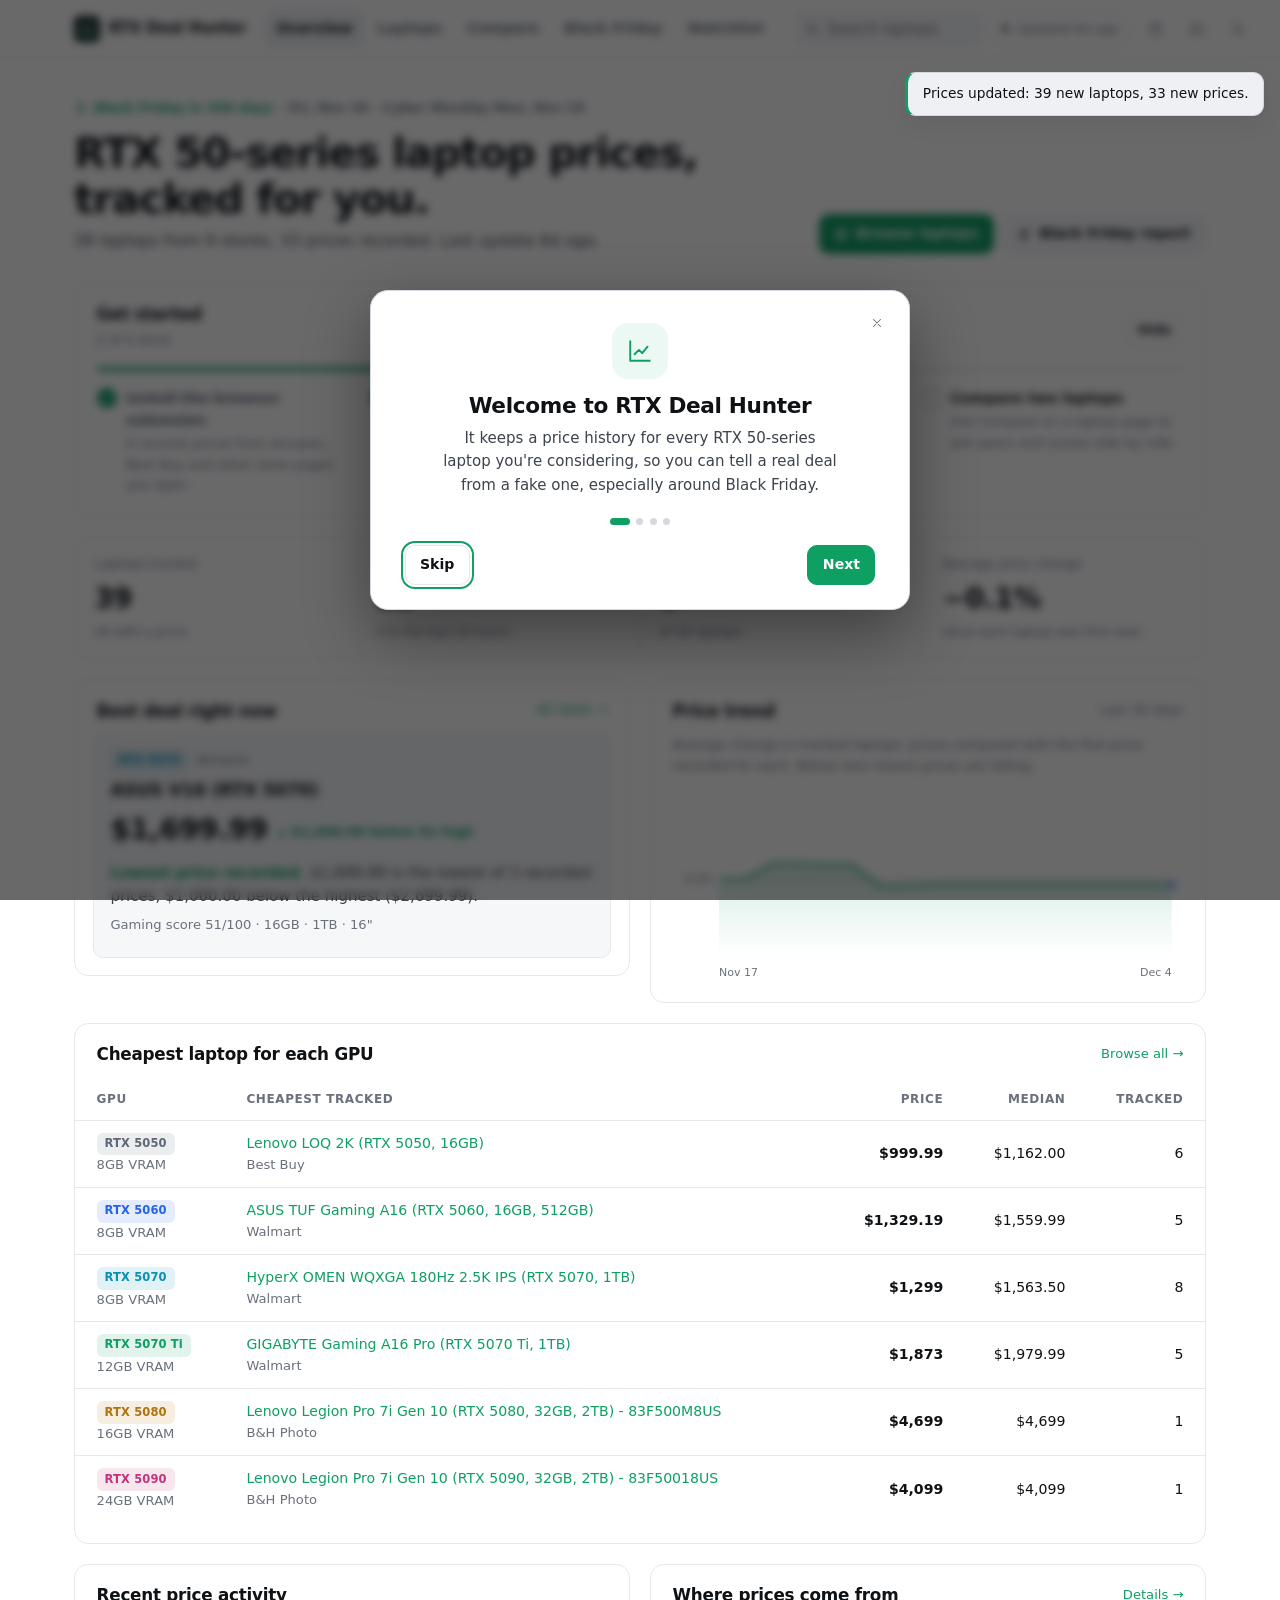
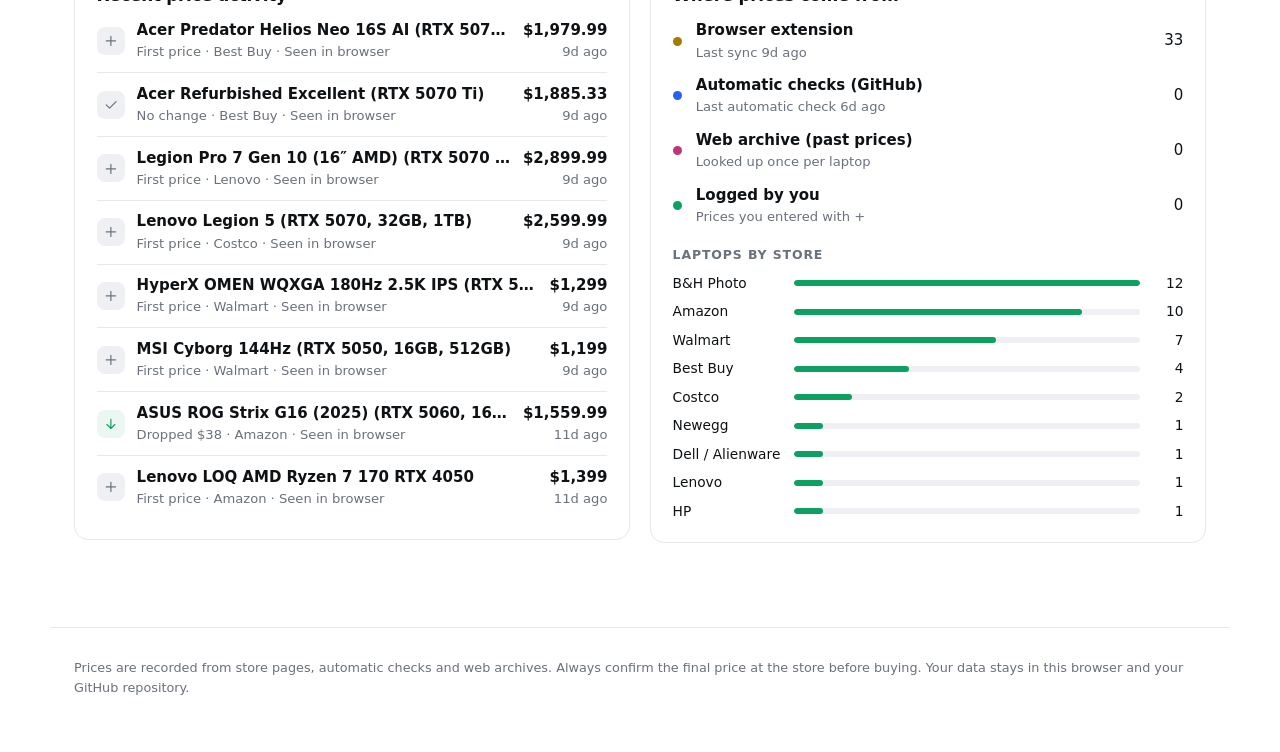
<file: index.html>
<!DOCTYPE html>
<html lang="en" data-theme="dark">
<head>
  <meta charset="utf-8">
  <meta name="viewport" content="width=device-width, initial-scale=1, viewport-fit=cover">
  <title>RTX Deal Hunter</title>
  <meta name="description" content="Track RTX 50-series gaming laptop prices, see real price history, and know whether a Black Friday deal is actually good.">
  <meta name="color-scheme" content="dark light">
  <meta name="theme-color" content="#0a0b0d">
  <meta http-equiv="Content-Security-Policy" content="default-src 'self'; script-src 'self'; style-src 'self' 'unsafe-inline'; img-src 'self' data:; connect-src 'self' https:; object-src 'none'; base-uri 'self'; form-action 'none'">
  <meta name="referrer" content="strict-origin-when-cross-origin">
  <link rel="icon" href="assets/favicon.svg" type="image/svg+xml">
  <link rel="stylesheet" href="style.css">
  <script src="script.js" defer></script>
</head>
<body>
  <a class="skip-link" href="#view">Skip to content</a>

  <header class="topbar">
    <div class="topbar-inner">
      <a class="brand" href="#/overview" aria-label="RTX Deal Hunter home">
        <img src="assets/favicon.svg" alt="" width="26" height="26">
        <span>RTX Deal Hunter</span>
      </a>
      <nav class="nav" id="nav" aria-label="Main"></nav>
      <div class="top-tools">
        <label class="top-search">
          <span class="sr-only">Search laptops</span>
          <svg class="ico" viewBox="0 0 24 24" fill="none" stroke="currentColor" stroke-width="1.8" stroke-linecap="round" aria-hidden="true"><circle cx="11" cy="11" r="7"/><path d="M21 21l-4.3-4.3"/></svg>
          <input type="search" id="global-search" placeholder="Search laptops" autocomplete="off">
        </label>
        <button class="status-pill" id="status-pill" data-action="refresh"></button>
        <a class="icon-btn" href="#/guide" title="How it works" aria-label="How it works"><svg class="ico" viewBox="0 0 24 24" fill="none" stroke="currentColor" stroke-width="1.8" stroke-linecap="round" aria-hidden="true"><circle cx="12" cy="12" r="9"/><path d="M9.5 9.5a2.5 2.5 0 1 1 3.5 2.3c-.6.3-1 .9-1 1.6v.6M12 17h.01"/></svg></a>
        <a class="icon-btn" href="#/settings" title="Settings" aria-label="Settings"><svg class="ico" viewBox="0 0 24 24" fill="none" stroke="currentColor" stroke-width="1.8" stroke-linecap="round" aria-hidden="true"><path d="M4 21v-7M4 10V3M12 21v-9M12 8V3M20 21v-5M20 12V3M1 14h6M9 8h6M17 16h6"/></svg></a>
        <button class="icon-btn" data-action="theme" id="theme-btn" aria-label="Toggle light or dark theme"></button>
      </div>
    </div>
  </header>

  <main id="view" tabindex="-1"></main>

  <footer class="site-foot">
    <p>Prices are recorded from store pages, automatic checks and web archives. Always confirm the final price at the store before buying. Your data stays in this browser and your GitHub repository.</p>
  </footer>

  <nav class="tabbar" id="tabbar" aria-label="Main"></nav>
  <div class="compare-tray" id="compare-tray" hidden></div>
  <div class="modal-root" id="modal-root" hidden></div>
  <div class="toasts" id="toasts" aria-live="polite"></div>
  <input type="file" id="import-input" accept=".json,.csv,application/json,text/csv" hidden>
  <noscript><p class="noscript">RTX Deal Hunter needs JavaScript turned on.</p></noscript>
</body>
</html>
</file>
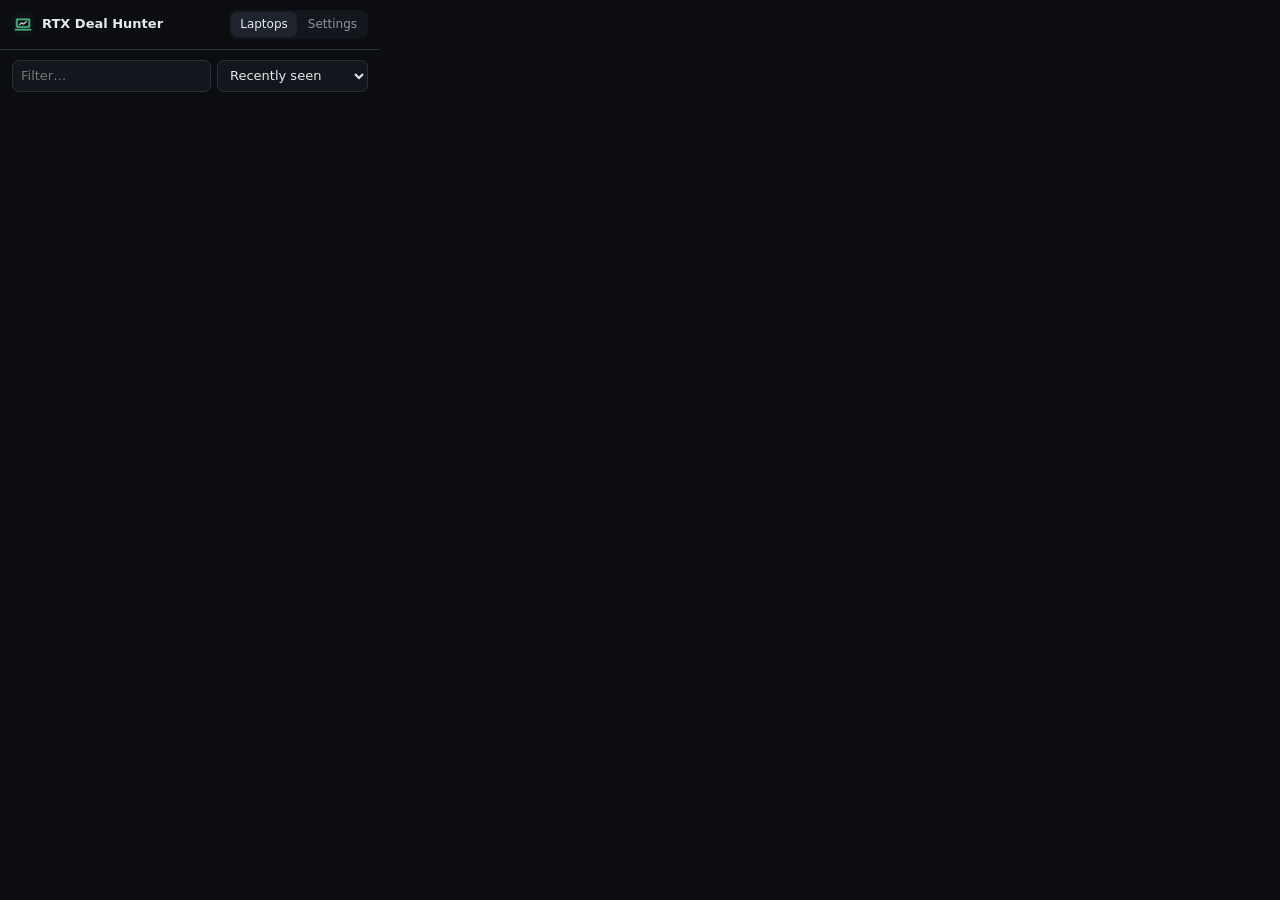
<file: extension/popup.html>
<!DOCTYPE html>
<html lang="en">
<head>
  <meta charset="utf-8">
  <title>RTX Deal Hunter</title>
  <link rel="stylesheet" href="popup.css">
</head>
<body>
  <header>
    <img src="icons/icon48.png" alt="" width="22" height="22">
    <div class="title">RTX Deal Hunter</div>
    <nav>
      <button class="tab on" data-tab="list">Laptops</button>
      <button class="tab" data-tab="settings">Settings</button>
    </nav>
  </header>

  <section id="list" class="pane">
    <div class="toolbar">
      <input type="search" id="q" placeholder="Filter…" aria-label="Filter laptops">
      <select id="sort" aria-label="Sort">
        <option value="seen">Recently seen</option>
        <option value="drop">Biggest drop</option>
        <option value="price">Price: low to high</option>
      </select>
    </div>
    <div id="items"></div>
    <p class="hint" id="empty" hidden>Open an RTX 50-series laptop page on Amazon, Best Buy, B&amp;H, Newegg, Walmart, Dell, HP, Lenovo or another supported store. Its price is saved here automatically.</p>
  </section>

  <section id="settings" class="pane" hidden>
    <h2>Recording</h2>
    <label class="chk"><input type="checkbox" id="autoAdd"> Track every RTX 50-series laptop page I open</label>
    <label class="chk"><input type="checkbox" id="notify"> Notify me about price drops and target prices</label>

    <h2>Sync to my website</h2>
    <p class="hint">Saves prices to <code>manual.json</code> in your repository so your RTX Deal Hunter site shows them on every device. See the README for creating the token.</p>
    <label>GitHub username<input id="ghOwner" placeholder="NoodleRain" spellcheck="false"></label>
    <label>Repository<input id="ghRepo" placeholder="rtx-deal-hunter" spellcheck="false"></label>
    <label>Access token<input id="ghToken" type="password" placeholder="github_pat_…" spellcheck="false" autocomplete="off"></label>
    <div class="row">
      <button id="save" class="primary">Save</button>
      <button id="syncNow">Sync now</button>
    </div>
    <p class="status" id="syncStatus"></p>

    <h2>Data</h2>
    <div class="row">
      <button id="export">Export JSON</button>
      <a id="site" target="_blank" rel="noopener">Open my site</a>
    </div>
  </section>

  <script src="popup.js"></script>
</body>
</html>
</file>
<file: style.css>
/* RTX Deal Hunter · style.css
 * Minimal, content-first design. Dark by default, with a light theme.
 */
:root {
  --bg: #0a0b0d;
  --surface: #111317;
  --surface-2: #171a1f;
  --surface-3: #1e2228;
  --border: #22262d;
  --border-2: #2e333b;
  --text: #ececf1;
  --text-2: #b6bbc4;
  --muted: #858b95;
  --accent: #3ddc97;
  --accent-2: #2bbf80;
  --accent-ink: #04140c;
  --accent-soft: rgba(61, 220, 151, .1);
  --down: #3ddc97;
  --up: #ff7a7a;
  --warn: #f2b84b;
  --warn-soft: rgba(242, 184, 75, .1);
  --blue: #6aa8ff;
  --pink: #f17db5;
  --yellow: #f5cf4a;
  --danger: #ff7a7a;
  --radius: 14px;
  --radius-sm: 10px;
  --shadow: 0 1px 2px rgba(0, 0, 0, .25), 0 10px 30px rgba(0, 0, 0, .25);
  --font: "Inter", ui-sans-serif, system-ui, -apple-system, "Segoe UI", Roboto, "Helvetica Neue", Arial, sans-serif;
  --mono: ui-monospace, "SF Mono", Menlo, Consolas, monospace;
  --ease: cubic-bezier(.2, .7, .2, 1);
  --max: 1180px;
  --g5050: #9aa5b5; --g5060: #6aa8ff; --g5070: #39c8e0; --g5070ti: #3ddc97; --g5080: #f2b84b; --g5090: #f17db5;
  color-scheme: dark;
}
[data-theme="light"] {
  --bg: #ffffff;
  --surface: #ffffff;
  --surface-2: #f6f7f9;
  --surface-3: #eef0f3;
  --border: #e6e8ec;
  --border-2: #d5d9df;
  --text: #0f1215;
  --text-2: #3c434d;
  --muted: #6a717c;
  --accent: #0e9f63;
  --accent-2: #0b8452;
  --accent-ink: #ffffff;
  --accent-soft: rgba(14, 159, 99, .08);
  --down: #0e9f63;
  --up: #d63c3c;
  --warn: #b0730f;
  --warn-soft: rgba(176, 115, 15, .08);
  --blue: #2563eb; --pink: #c2347a; --yellow: #a57a00; --danger: #d63c3c;
  --shadow: 0 1px 2px rgba(16, 24, 40, .05), 0 8px 24px rgba(16, 24, 40, .06);
  --g5050: #5e6977; --g5060: #2563eb; --g5070: #0891b2; --g5070ti: #0e9f63; --g5080: #b0730f; --g5090: #c2347a;
  color-scheme: light;
}

*, *::before, *::after { box-sizing: border-box; }
html { -webkit-text-size-adjust: 100%; }
body { margin: 0; background: var(--bg); color: var(--text); font: 15px/1.55 var(--font); -webkit-font-smoothing: antialiased; }
body.modal-open { overflow: hidden; }
h1, h2, h3 { margin: 0; line-height: 1.2; letter-spacing: -.015em; }
h1 { font-size: 1.9rem; font-weight: 700; }
h2 { font-size: 1.05rem; font-weight: 650; }
h3 { font-size: .98rem; font-weight: 600; }
p { margin: .4rem 0; }
a { color: var(--accent); text-decoration: none; }
a:hover { text-decoration: underline; }
code { font-family: var(--mono); font-size: .85em; background: var(--surface-3); padding: .1em .35em; border-radius: 5px; }
s { color: var(--muted); font-weight: 400; font-size: .8em; margin-left: .3rem; }
.muted { color: var(--muted); }
.small { font-size: .82rem; }
.mt { margin-top: 1rem; }
.ok { color: var(--down); }
.warn { color: var(--warn); }
.num { font-variant-numeric: tabular-nums; text-align: right; }
.grow { flex: 1; }
.sr-only { position: absolute; width: 1px; height: 1px; overflow: hidden; clip: rect(0 0 0 0); white-space: nowrap; }
.skip-link { position: absolute; left: -999px; top: 8px; z-index: 100; background: var(--accent); color: var(--accent-ink); padding: .5rem .8rem; border-radius: 8px; }
.skip-link:focus { left: 8px; }
:focus-visible { outline: 2px solid var(--accent); outline-offset: 2px; border-radius: 6px; }
.ico { width: 1.05em; height: 1.05em; flex: none; }
.noscript { padding: 2rem; text-align: center; }

/* ---------- Top bar ---------- */
.topbar { position: sticky; top: 0; z-index: 30; background: color-mix(in srgb, var(--bg) 82%, transparent); backdrop-filter: saturate(160%) blur(12px); -webkit-backdrop-filter: saturate(160%) blur(12px); border-bottom: 1px solid var(--border); }
.topbar-inner { max-width: var(--max); margin: 0 auto; padding: .6rem 1.5rem; display: flex; align-items: center; gap: 1.2rem; }
.brand { display: flex; align-items: center; gap: .55rem; color: var(--text); font-weight: 700; letter-spacing: -.01em; white-space: nowrap; }
.brand:hover { text-decoration: none; }
.nav { display: flex; gap: .15rem; }
.nav a { display: flex; align-items: center; gap: .4rem; padding: .45rem .7rem; border-radius: 9px; color: var(--muted); font-size: .9rem; font-weight: 550; white-space: nowrap; }
.nav a .ico { display: none; }
.nav a:hover { color: var(--text); background: var(--surface-2); text-decoration: none; }
.nav a.active { color: var(--text); background: var(--surface-3); }
.nav em, .tabbar em { font-style: normal; font-size: .7rem; font-weight: 700; background: var(--accent); color: var(--accent-ink); border-radius: 99px; padding: 0 .4rem; line-height: 1.3rem; min-width: 1.3rem; text-align: center; }
.top-tools { margin-left: auto; display: flex; align-items: center; gap: .35rem; }
.top-search { position: relative; display: flex; align-items: center; }
.top-search .ico { position: absolute; left: .65rem; color: var(--muted); }
.top-search input { width: 190px; padding-left: 2rem; height: 36px; background: var(--surface-2); border-color: transparent; transition: width .2s var(--ease); }
.top-search input:focus { width: 240px; }
.status-pill { display: inline-flex; align-items: center; gap: .45rem; height: 36px; padding: 0 .75rem; border-radius: 99px; border: 1px solid var(--border); background: none; color: var(--muted); font: inherit; font-size: .8rem; cursor: pointer; white-space: nowrap; }
.status-pill:hover { color: var(--text); border-color: var(--border-2); }
.status-pill.spinning .live { animation: pulse 1s infinite; }
.live { width: 7px; height: 7px; border-radius: 50%; background: var(--muted); }
.live.on { background: var(--accent); box-shadow: 0 0 0 3px var(--accent-soft); }
@keyframes pulse { 50% { opacity: .3; } }
.icon-btn { display: inline-grid; place-items: center; width: 36px; height: 36px; border-radius: 9px; border: 0; background: none; color: var(--muted); cursor: pointer; }
.icon-btn:hover { background: var(--surface-2); color: var(--text); text-decoration: none; }
.tabbar { display: none; }

/* ---------- Page ---------- */
#view { max-width: var(--max); margin: 0 auto; padding: 2rem 1.5rem 4rem; outline: none; animation: fade .25s ease; }
.page-head { display: flex; justify-content: space-between; align-items: flex-end; gap: 1rem; flex-wrap: wrap; margin-bottom: 1.5rem; }
.lead { color: var(--text-2); font-size: 1rem; margin: .45rem 0 0; max-width: 68ch; }
.page-actions, .row-actions { display: flex; flex-wrap: wrap; gap: .5rem; align-items: center; }
.row-actions.center { justify-content: center; }
.site-foot { max-width: var(--max); margin: 0 auto; padding: 1.5rem 1.5rem 3rem; border-top: 1px solid var(--border); color: var(--muted); font-size: .8rem; }
.panel { background: var(--surface); border: 1px solid var(--border); border-radius: var(--radius); padding: 1.25rem 1.35rem; margin-bottom: 1.25rem; }
.panel > h2 { margin-bottom: .8rem; }
.panel-head { display: flex; justify-content: space-between; align-items: center; gap: 1rem; margin-bottom: .9rem; flex-wrap: wrap; }
.panel-head h2 { margin: 0; }
h3.sub { font-size: .78rem; text-transform: uppercase; letter-spacing: .07em; color: var(--muted); margin: 1.3rem 0 .6rem; font-weight: 600; }
.grid-2 { display: grid; grid-template-columns: 1fr 1fr; gap: 1.25rem; align-items: start; }
.grid-2 > .panel { margin-bottom: 1.25rem; }
.grid-2 > *, .settings > *, #view > * { min-width: 0; }
@keyframes fade { from { opacity: 0; transform: translateY(4px); } }

/* ---------- Controls ---------- */
input, select, textarea { font: inherit; color: var(--text); background: var(--surface); border: 1px solid var(--border); border-radius: var(--radius-sm); padding: .5rem .7rem; min-height: 38px; }
input:focus, select:focus, textarea:focus { outline: none; border-color: var(--accent); box-shadow: 0 0 0 3px var(--accent-soft); }
select { appearance: none; padding-right: 2rem; background-image: linear-gradient(45deg, transparent 50%, var(--muted) 50%), linear-gradient(135deg, var(--muted) 50%, transparent 50%); background-position: calc(100% - 15px) 50%, calc(100% - 10px) 50%; background-size: 5px 5px; background-repeat: no-repeat; }
input[type=number] { -moz-appearance: textfield; }
input::-webkit-outer-spin-button, input::-webkit-inner-spin-button { -webkit-appearance: none; margin: 0; }
input[type=checkbox], input[type=radio] { min-height: 0; width: 1rem; height: 1rem; accent-color: var(--accent); margin: .15rem 0 0; flex: none; }
textarea { resize: vertical; min-height: 64px; }
.btn { display: inline-flex; align-items: center; gap: .45rem; justify-content: center; white-space: nowrap; font: inherit; font-size: .88rem; font-weight: 600; color: var(--text); background: var(--surface-2); border: 1px solid var(--border); border-radius: var(--radius-sm); padding: .5rem .9rem; min-height: 38px; cursor: pointer; transition: background .15s, border-color .15s; text-decoration: none !important; }
.btn:hover { background: var(--surface-3); border-color: var(--border-2); }
.btn-sm { padding: .35rem .7rem; min-height: 32px; font-size: .82rem; }
.btn-primary { background: var(--accent); border-color: var(--accent); color: var(--accent-ink); }
.btn-primary:hover { background: var(--accent-2); border-color: var(--accent-2); }
.btn-ghost { background: transparent; }
.btn.on { border-color: color-mix(in srgb, var(--accent) 50%, var(--border)); color: var(--accent); background: var(--accent-soft); }
.btn.on .ico { fill: currentColor; fill-opacity: .25; }
.btn.danger, .btn-danger-ghost { color: var(--danger); }
.btn-danger { background: var(--danger); border-color: var(--danger); color: #fff; }
.linkbtn, .linklike { background: none; border: 0; padding: 0; font: inherit; color: var(--accent); cursor: pointer; text-align: left; }
.linklike { color: inherit; }
.linklike:hover, .linkbtn:hover { text-decoration: underline; }
.spinning .ico { animation: spin 1s linear infinite; }
@keyframes spin { to { transform: rotate(360deg); } }
.seg { display: inline-flex; gap: 2px; padding: 3px; background: var(--surface-2); border: 1px solid var(--border); border-radius: 11px; flex-wrap: wrap; }
.seg-btn { display: inline-flex; align-items: center; gap: .4rem; font: inherit; font-size: .84rem; font-weight: 550; padding: .38rem .8rem; border-radius: 8px; border: 0; background: transparent; color: var(--muted); cursor: pointer; }
.seg-btn.on { background: var(--surface); color: var(--text); box-shadow: var(--shadow); }
.radio, .check, .switch { display: flex; gap: .55rem; align-items: flex-start; font-size: .9rem; cursor: pointer; }
.radio-list { display: grid; gap: .3rem; margin-bottom: .6rem; }
.radio-list .radio { padding: .5rem .65rem; border: 1px solid var(--border); border-radius: var(--radius-sm); }
.radio-list .radio:has(input:checked) { border-color: color-mix(in srgb, var(--accent) 50%, var(--border)); background: var(--accent-soft); }
.inline-form { display: flex; gap: .5rem; margin: .6rem 0; }
.inline-form input { flex: 1; }
details > summary { cursor: pointer; color: var(--text-2); }
details > summary::marker { color: var(--muted); }

/* ---------- Badges, chips ---------- */
.badge, .tag { display: inline-flex; align-items: center; gap: .25rem; font-size: .7rem; font-weight: 650; padding: .14rem .45rem; border-radius: 99px; background: var(--surface-3); color: var(--text-2); white-space: nowrap; vertical-align: middle; }
.badge .ico { width: .8rem; height: .8rem; }
.badge-ok { background: var(--accent-soft); color: var(--down); }
.badge-warn { background: var(--warn-soft); color: var(--warn); }
.badge-demo, .tag-demo { background: rgba(160, 130, 255, .12); color: #a98bff; }
.badge-auto { background: rgba(106, 168, 255, .12); color: var(--blue); }
.badge-archive { background: rgba(241, 125, 181, .12); color: var(--pink); }
.badge-seen { background: rgba(245, 207, 74, .12); color: var(--yellow); }
.pill-low { font-size: .72rem; color: var(--down); }
.gpu-chip { display: inline-block; font-size: .72rem; font-weight: 700; padding: .16rem .5rem; border-radius: 6px; color: var(--gc); background: color-mix(in srgb, var(--gc) 12%, transparent); white-space: nowrap; letter-spacing: .01em; }
a.gpu-chip:hover { text-decoration: none; background: color-mix(in srgb, var(--gc) 20%, transparent); }
.g5050 { --gc: var(--g5050); } .g5060 { --gc: var(--g5060); } .g5070 { --gc: var(--g5070); }
.g5070ti { --gc: var(--g5070ti); } .g5080 { --gc: var(--g5080); } .g5090 { --gc: var(--g5090); }
.delta { display: inline-flex; align-items: center; gap: .15rem; font-weight: 650; font-size: .82rem; font-variant-numeric: tabular-nums; margin-left: .5rem; }
.delta .ico { width: .85rem; height: .85rem; stroke-width: 2.4; }
.delta.down { color: var(--down); } .delta.up { color: var(--up); } .delta.flat { color: var(--muted); }
.delta-pct { opacity: .75; font-weight: 550; }
.chip { font: inherit; font-size: .84rem; font-weight: 550; background: none; color: var(--text-2); border: 1px solid var(--border); border-radius: 99px; padding: .32rem .8rem; cursor: pointer; white-space: nowrap; }
.chip:hover { border-color: var(--border-2); color: var(--text); }
.chip.on { background: var(--text); color: var(--bg); border-color: var(--text); }

/* ---------- Hero / overview ---------- */
.hero { display: flex; justify-content: space-between; align-items: flex-end; gap: 1.5rem; flex-wrap: wrap; padding: .5rem 0 1.8rem; }
.hero h1 { font-size: clamp(1.8rem, 3.6vw, 2.6rem); letter-spacing: -.03em; line-height: 1.1; margin: .5rem 0 .2rem; }
.eyebrow { display: inline-flex; align-items: center; gap: .4rem; font-size: .82rem; font-weight: 600; color: var(--accent); margin: 0; }
.hero-actions { display: flex; gap: .5rem; flex-wrap: wrap; }
.stats, .kpis { display: grid; grid-template-columns: repeat(4, minmax(0, 1fr)); gap: 1px; background: var(--border); border: 1px solid var(--border); border-radius: var(--radius); overflow: hidden; margin-bottom: 1.25rem; }
.stat, .kpi { background: var(--surface); padding: 1.05rem 1.2rem; }
.stat-label, .kpi-label { font-size: .8rem; color: var(--muted); }
.stat-value, .kpi-value { font-size: 1.75rem; font-weight: 700; letter-spacing: -.02em; margin: .15rem 0; font-variant-numeric: tabular-nums; }
.stat-sub, .kpi-sub { font-size: .78rem; color: var(--muted); }
.stat.good .stat-value, .kpi.good .kpi-value { color: var(--down); }
.stat.bad .stat-value { color: var(--up); }
.stats-sm { margin: 1rem 0 0; }
.stats-sm .stat-value { font-size: 1.25rem; }
.checklist .progress { height: 4px; background: var(--surface-3); border-radius: 4px; overflow: hidden; margin: -.3rem 0 1rem; }
.checklist .progress span { display: block; height: 100%; background: var(--accent); transition: width .4s var(--ease); }
.steps { list-style: none; margin: 0; padding: 0; display: grid; grid-template-columns: repeat(4, minmax(0, 1fr)); gap: .75rem; }
.steps li { display: flex; gap: .6rem; align-items: flex-start; }
.steps a { color: inherit; display: grid; gap: .2rem; }
.steps a:hover { text-decoration: none; }
.steps a:hover strong { color: var(--accent); }
.steps span:not(.step-dot) { color: var(--muted); font-size: .82rem; }
.steps strong { font-size: .9rem; }
.step-dot { width: 20px; height: 20px; border-radius: 50%; border: 2px solid var(--border-2); flex: none; display: grid; place-items: center; margin-top: .1rem; }
.steps li.done .step-dot { background: var(--accent); border-color: var(--accent); color: var(--accent-ink); }
.steps li.done strong { color: var(--muted); text-decoration: line-through; }
.feature { display: block; color: inherit; padding: 1rem; margin: -.2rem; border-radius: var(--radius-sm); border: 1px solid var(--border); background: var(--surface-2); }
.feature:hover { text-decoration: none; border-color: var(--border-2); }
.feature h3 { font-size: 1.1rem; margin: .5rem 0 .4rem; }
.feature-top { display: flex; align-items: center; gap: .5rem; }
.feature-price strong { font-size: 1.8rem; letter-spacing: -.02em; font-variant-numeric: tabular-nums; }
.verdict-line { font-weight: 650; margin: .6rem 0 .3rem; }
.verdict-line span { font-weight: 400; color: var(--text-2); }
.v-good { color: var(--down); } .v-ok { color: var(--blue); } .v-warn { color: var(--warn); } .v-bad { color: var(--up); } .v-muted { color: var(--muted); }
.gpu-tbl td { vertical-align: middle; }
.activity { list-style: none; padding: 0; margin: 0; }
.activity li { display: flex; align-items: center; gap: .75rem; padding: .6rem 0; border-top: 1px solid var(--border); }
.activity li:first-child { border-top: 0; padding-top: 0; }
.act-ico { width: 28px; height: 28px; border-radius: 8px; display: grid; place-items: center; flex: none; background: var(--surface-3); color: var(--muted); }
.act-ico.down { color: var(--down); background: var(--accent-soft); } .act-ico.up { color: var(--up); background: color-mix(in srgb, var(--up) 10%, transparent); }
.act-main { flex: 1; min-width: 0; }
.act-main a { color: var(--text); font-weight: 550; display: block; white-space: nowrap; overflow: hidden; text-overflow: ellipsis; }
.act-side { text-align: right; font-variant-numeric: tabular-nums; }
.sources { list-style: none; margin: 0 0 .5rem; padding: 0; display: grid; gap: .7rem; }
.sources li { display: grid; grid-template-columns: 12px 1fr auto; gap: .7rem; align-items: center; }
.bars-list { display: grid; gap: .45rem; }
.bl-row { display: grid; grid-template-columns: 110px 1fr 32px; gap: .7rem; align-items: center; font-size: .86rem; }

/* ---------- Laptops page ---------- */
.filterbar { display: grid; gap: .7rem; padding: 1rem 1.1rem; background: var(--surface); border: 1px solid var(--border); border-radius: var(--radius); margin-bottom: 1rem; }
.search { position: relative; display: flex; align-items: center; }
.search .ico { position: absolute; left: .75rem; color: var(--muted); }
.search input { width: 100%; padding-left: 2.2rem; height: 42px; font-size: .95rem; }
.chips { display: flex; flex-wrap: wrap; gap: .4rem; align-items: center; }
.chips-label { font-size: .75rem; font-weight: 600; text-transform: uppercase; letter-spacing: .06em; color: var(--muted); width: 72px; }
.chips-sep { width: 1px; height: 22px; background: var(--border); margin: 0 .3rem; }
.filter-row { display: flex; flex-wrap: wrap; gap: .8rem; align-items: center; padding-top: .3rem; border-top: 1px solid var(--border); }
.sel { display: flex; align-items: center; gap: .5rem; font-size: .82rem; color: var(--muted); }
.sel select { min-height: 34px; padding-top: .3rem; padding-bottom: .3rem; font-size: .86rem; }
.result-meta { color: var(--muted); font-size: .88rem; margin: 0 0 1rem; }
.result-meta strong { color: var(--text); }
.cards { display: grid; grid-template-columns: repeat(auto-fill, minmax(270px, 1fr)); gap: 1rem; }
.lcard { position: relative; display: flex; flex-direction: column; gap: .5rem; background: var(--surface); border: 1px solid var(--border); border-radius: var(--radius); padding: 1.05rem 1.1rem .9rem; transition: border-color .2s, transform .2s var(--ease), box-shadow .2s; }
.lcard:hover { border-color: var(--border-2); transform: translateY(-2px); box-shadow: var(--shadow); }
.lcard-link { position: absolute; inset: 0; z-index: 1; border-radius: inherit; }
.lcard .star { position: relative; z-index: 2; }
.lc-top { display: flex; align-items: center; gap: .5rem; flex-wrap: wrap; }
.lc-store { font-size: .78rem; color: var(--muted); font-weight: 550; }
.lc-name { font-size: 1rem; font-weight: 650; line-height: 1.3; display: -webkit-box; -webkit-line-clamp: 2; -webkit-box-orient: vertical; overflow: hidden; }
.lc-spec { font-size: .82rem; color: var(--muted); margin: 0; white-space: nowrap; overflow: hidden; text-overflow: ellipsis; }
.lc-price { display: flex; align-items: flex-end; justify-content: space-between; gap: .6rem; margin-top: auto; padding-top: .4rem; }
.lc-price strong { font-size: 1.45rem; letter-spacing: -.02em; font-variant-numeric: tabular-nums; }
.lc-price .delta { margin-left: .4rem; }
.demo-price { color: var(--text-2); }
.lc-foot { display: flex; align-items: center; gap: .6rem; padding-top: .6rem; border-top: 1px solid var(--border); font-size: .8rem; }
.lc-score { font-weight: 700; font-variant-numeric: tabular-nums; }
.lc-score small { color: var(--muted); font-weight: 500; }
.sc-great { color: var(--down); } .sc-good { color: var(--blue); } .sc-ok { color: var(--warn); } .sc-low { color: var(--up); }
.lc-verdict { font-weight: 600; }
.lc-time { color: var(--muted); }
.star { margin-left: auto; display: grid; place-items: center; width: 30px; height: 30px; border-radius: 8px; border: 0; background: none; color: var(--muted); cursor: pointer; }
.star:hover { background: var(--surface-3); color: var(--text); }
.star.on { color: var(--yellow); }
.star.on .ico { fill: currentColor; }
.spark { width: 84px; height: 30px; flex: none; }
.spark polyline { stroke-width: 1.8; stroke-linejoin: round; stroke-linecap: round; }
.spark-down polyline { stroke: var(--down); } .spark-up polyline { stroke: var(--muted); }
.spark-empty { width: 84px; }

/* ---------- Laptop page ---------- */
.crumbs { font-size: .84rem; color: var(--muted); margin-bottom: 1rem; }
.crumbs span { margin: 0 .3rem; }
.lp-head { display: flex; justify-content: space-between; gap: 2rem; align-items: flex-start; flex-wrap: wrap; }
.lp-title { flex: 1 1 420px; min-width: 0; }
.lp-title h1 { font-size: clamp(1.4rem, 2.6vw, 2rem); margin: .55rem 0 .2rem; }
.lp-price { text-align: right; display: grid; gap: .15rem; justify-items: end; }
.big-price { font-size: 2.6rem; font-weight: 750; letter-spacing: -.035em; line-height: 1; font-variant-numeric: tabular-nums; }
.lp-actions { display: flex; flex-wrap: wrap; gap: .5rem; align-items: center; margin: 1.3rem 0; }
.verdict-box { display: grid; grid-template-columns: 1fr auto; gap: .2rem 1.5rem; align-items: center; padding: 1.1rem 1.3rem; border-radius: var(--radius); border: 1px solid; margin-bottom: 1.25rem; color: var(--text); }
.verdict-box p { grid-column: 1; margin: 0; color: var(--text-2); }
.vb-title { font-size: 1.15rem; font-weight: 700; }
.verdict-box.v-good { border-color: color-mix(in srgb, var(--down) 40%, transparent); background: var(--accent-soft); }
.verdict-box.v-good .vb-title { color: var(--down); }
.verdict-box.v-ok { border-color: color-mix(in srgb, var(--blue) 35%, transparent); background: color-mix(in srgb, var(--blue) 7%, transparent); }
.verdict-box.v-ok .vb-title { color: var(--blue); }
.verdict-box.v-warn { border-color: color-mix(in srgb, var(--warn) 40%, transparent); background: var(--warn-soft); }
.verdict-box.v-warn .vb-title { color: var(--warn); }
.verdict-box.v-muted { border-color: var(--border); background: var(--surface); }
.target { grid-column: 2; grid-row: 1 / span 2; display: flex; align-items: center; gap: .3rem; font-size: .85rem; color: var(--text-2); white-space: nowrap; }
.target input { width: 110px; }
.dollar { color: var(--muted); margin-left: .3rem; }
.legend { display: flex; gap: .9rem; flex-wrap: wrap; color: var(--muted); }
.legend span { display: inline-flex; align-items: center; gap: .35rem; }
.dot { width: 9px; height: 9px; border-radius: 50%; display: inline-block; background: var(--muted); }
.dot-verified { background: var(--accent); } .dot-unverified { background: var(--warn); } .dot-demo { background: #a98bff; }
.dot-auto { background: var(--blue); } .dot-archive { background: var(--pink); } .dot-seen { background: var(--yellow); }
.history-links { display: flex; flex-wrap: wrap; gap: .3rem .9rem; align-items: center; margin: .6rem 0 0; font-size: .85rem; }
.history-links a { display: inline-flex; align-items: center; gap: .25rem; }
.spec-table { margin: 0 0 .8rem; display: grid; }
.spec-table > div { display: grid; grid-template-columns: 90px 1fr; gap: .8rem; padding: .5rem 0; border-bottom: 1px solid var(--border); font-size: .88rem; }
.spec-table dt { color: var(--muted); }
.spec-table dd { margin: 0; }
.fit-list { display: grid; gap: .1rem; margin-bottom: .6rem; }
.fit summary { display: grid; grid-template-columns: minmax(0, 1fr) 90px 30px; gap: .8rem; align-items: center; padding: .55rem 0; font-size: .88rem; color: var(--text); list-style: none; border-bottom: 1px solid var(--border); }
.fit summary::-webkit-details-marker { display: none; }
.fit summary strong { text-align: right; font-variant-numeric: tabular-nums; }
.fit .bar > span { background: currentColor; }
.fit[open] summary { border-bottom-color: transparent; }
.fit .bars { padding: .2rem 0 .8rem; border-bottom: 1px solid var(--border); }
.collapsible summary { list-style: none; display: flex; align-items: center; }
.collapsible summary::-webkit-details-marker { display: none; }
.collapsible summary h2::after { content: ' ›'; color: var(--muted); }
.collapsible[open] summary { margin-bottom: 1rem; }

/* ---------- Bars, rings (scores) ---------- */
.bars { display: grid; gap: .45rem; margin-top: .6rem; }
.bars-compact { grid-template-columns: repeat(2, minmax(0, 1fr)); column-gap: 1.4rem; }
.bar-row { display: grid; grid-template-columns: 120px 1fr 56px; align-items: center; gap: .6rem; font-size: .8rem; }
.bar-row .bar-why { grid-column: 1 / -1; margin-top: -.25rem; }
.bar-label { color: var(--text-2); white-space: nowrap; overflow: hidden; text-overflow: ellipsis; }
.bar { display: block; height: 6px; background: var(--surface-3); border-radius: 6px; overflow: hidden; }
.bar > span { display: block; height: 100%; background: var(--accent); border-radius: 6px; }
.bar-val { text-align: right; font-weight: 600; font-size: .78rem; font-variant-numeric: tabular-nums; }
.score-notes { margin: .5rem 0 0; padding-left: 1.1rem; font-size: .8rem; color: var(--text-2); display: grid; gap: .2rem; }
.ring { position: relative; display: grid; place-items: center; flex: none; }
.ring svg { position: absolute; inset: 0; width: 100%; height: 100%; }
.ring circle { fill: none; stroke-width: 4; }
.ring-bg { stroke: var(--surface-3); }
.ring-fg { stroke-linecap: round; }
.ring span { position: relative; font-weight: 700; font-size: .9rem; }
.ring-great .ring-fg { stroke: var(--down); } .ring-good .ring-fg { stroke: var(--blue); } .ring-ok .ring-fg { stroke: var(--warn); } .ring-low .ring-fg { stroke: var(--up); }
.score-pill { display: inline-block; min-width: 2.4rem; text-align: center; font-weight: 700; padding: .12rem .4rem; border-radius: 7px; font-variant-numeric: tabular-nums; }
.sp-great { color: var(--down); background: var(--accent-soft); } .sp-good { color: var(--blue); background: color-mix(in srgb, var(--blue) 10%, transparent); }
.sp-ok { color: var(--warn); background: var(--warn-soft); } .sp-low { color: var(--up); background: color-mix(in srgb, var(--up) 10%, transparent); }
.price { font-size: 1.2rem; font-weight: 700; letter-spacing: -.02em; display: flex; align-items: baseline; flex-wrap: wrap; font-variant-numeric: tabular-nums; }
.price-big { font-size: 1.6rem; }
.price.is-demo { color: var(--text-2); }
.demo-tag { font-size: .62rem; font-weight: 700; text-transform: uppercase; letter-spacing: .08em; color: #a98bff; margin-left: .4rem; }

/* ---------- Tables ---------- */
.table-wrap { overflow-x: auto; border: 1px solid var(--border); border-radius: var(--radius); background: var(--surface); -webkit-overflow-scrolling: touch; }
.table-wrap.flat { border: 0; border-radius: 0; margin: 0 -1.35rem; }
table { border-collapse: collapse; width: 100%; font-size: .88rem; }
th, td { padding: .7rem 1rem; border-bottom: 1px solid var(--border); text-align: left; vertical-align: top; }
.table-wrap.flat th:first-child, .table-wrap.flat td:first-child { padding-left: 1.35rem; }
.table-wrap.flat th:last-child, .table-wrap.flat td:last-child { padding-right: 1.35rem; }
tbody tr:last-child > * { border-bottom: 0; }
thead th { font-size: .75rem; font-weight: 600; color: var(--muted); text-transform: uppercase; letter-spacing: .05em; }
th.num, td.num { text-align: right; white-space: nowrap; }
.compare-table { min-width: 720px; }
.compare-table th[scope=row] { color: var(--muted); font-weight: 500; width: 190px; position: sticky; left: 0; background: var(--surface); z-index: 1; }
.compare-table thead th { font-size: .9rem; color: var(--text); text-transform: none; letter-spacing: 0; min-width: 180px; font-weight: 650; }
.compare-table thead th:first-child { position: sticky; left: 0; z-index: 2; background: var(--surface); }
.compare-table td.best { background: var(--accent-soft); }
.compare-table tr.sec th { background: var(--surface-2); font-size: .72rem; text-transform: uppercase; letter-spacing: .07em; color: var(--muted); padding: .45rem 1rem; }
.compare-pick select { min-width: 260px; }
.obs-table td { white-space: nowrap; }
.obs-table td:nth-child(5) { white-space: normal; min-width: 160px; }
.bf-table { min-width: 640px; }
.verdict { display: inline-block; font-size: .78rem; font-weight: 650; padding: .15rem .5rem; border-radius: 7px; white-space: nowrap; background: var(--surface-3); }
.verdict.v-good { background: var(--accent-soft); } .verdict.v-ok { background: color-mix(in srgb, var(--blue) 10%, transparent); }
.verdict.v-warn { background: var(--warn-soft); } .verdict.v-bad { background: color-mix(in srgb, var(--up) 10%, transparent); }
.weights td, .weights th { text-align: center; }
.weights th[scope=row] { text-align: left; font-weight: 500; color: var(--text-2); }
.weights td.hi { color: var(--accent); font-weight: 700; }
.plain-list { margin: .4rem 0 1rem; padding-left: 1.1rem; display: grid; gap: .35rem; color: var(--text-2); }

/* ---------- Charts ---------- */
.chart { position: relative; width: 100%; min-height: 180px; }
.chart-svg { display: block; width: 100%; height: auto; overflow: visible; }
.chart-empty { display: grid; place-items: center; min-height: 160px; border: 1px dashed var(--border-2); border-radius: var(--radius-sm); font-size: .88rem; color: var(--muted); text-align: center; padding: 1rem; }
.grid-line { stroke: var(--border); stroke-width: 1; }
.axis { fill: var(--muted); font-size: 11px; font-family: var(--font); font-variant-numeric: tabular-nums; }
.ref-line { stroke: var(--muted); stroke-width: 1; stroke-dasharray: 3 4; opacity: .5; }
.ref-label { fill: var(--muted); font-size: 10.5px; font-family: var(--font); }
.price-line { fill: none; stroke: var(--accent); stroke-width: 2.2; stroke-linejoin: round; }
.area-top { stop-color: var(--accent); stop-opacity: .18; }
.area-bot { stop-color: var(--accent); stop-opacity: 0; }
.pt { stroke: var(--surface); stroke-width: 2; }
.pt-verified { fill: var(--accent); } .pt-unverified { fill: var(--warn); } .pt-demo { fill: #a98bff; }
.pt-auto { fill: var(--blue); } .pt-archive { fill: var(--pink); } .pt-seen { fill: var(--yellow); }
.hover-line { stroke: var(--text-2); stroke-width: 1; opacity: .35; }
.hit { cursor: crosshair; touch-action: pan-y; }
.tip { position: absolute; transform: translate(-50%, -100%); pointer-events: none; z-index: 3; background: var(--surface-3); border: 1px solid var(--border-2); border-radius: 9px; padding: .45rem .6rem; font-size: .78rem; box-shadow: var(--shadow); white-space: nowrap; }

/* ---------- Watchlist ---------- */
.wl { display: grid; gap: .7rem; }
.wl-row { display: grid; grid-template-columns: minmax(0, 1fr) 90px 150px 150px auto; gap: 1.1rem; align-items: center; background: var(--surface); border: 1px solid var(--border); border-radius: var(--radius); padding: 1rem 1.15rem; }
.wl-row.hit { border-color: color-mix(in srgb, var(--accent) 50%, var(--border)); }
.wl-name { color: var(--text); font-weight: 650; }
.wl-verdict { font-size: .8rem; font-weight: 600; margin-top: .2rem; }
.wl-price strong { font-size: 1.25rem; font-variant-numeric: tabular-nums; }
.wl-price .delta { display: flex; margin: .1rem 0 0; }
.wl-target { display: grid; gap: .15rem; }
.wl-target input { width: 100%; }
.wl-actions { display: flex; align-items: center; gap: .3rem; }

/* ---------- Guide ---------- */
.guide-steps { display: grid; grid-template-columns: repeat(3, 1fr); gap: 1.25rem; margin-bottom: 1.25rem; }
.gstep { background: var(--surface); border: 1px solid var(--border); border-radius: var(--radius); padding: 1.2rem 1.3rem; }
.gstep > span { display: grid; place-items: center; width: 30px; height: 30px; border-radius: 50%; background: var(--accent-soft); color: var(--accent); font-weight: 700; margin-bottom: .8rem; }
.gstep p { color: var(--text-2); font-size: .9rem; }
.defs { margin: 0; display: grid; gap: 1rem; }
.defs dt { font-weight: 650; margin-bottom: .2rem; }
.defs dd { margin: 0; color: var(--text-2); font-size: .92rem; }
.faq details { border-top: 1px solid var(--border); padding: .8rem 0; }
.faq details:first-child { border-top: 0; padding-top: 0; }
.faq summary { font-weight: 600; color: var(--text); }
.faq p { color: var(--text-2); font-size: .92rem; margin: .5rem 0 0; }

/* ---------- Settings ---------- */
.settings { display: grid; grid-template-columns: 1fr 1fr; gap: 0 1.25rem; align-items: start; }
.auto-status { font-size: .86rem; padding: .6rem .8rem; border-radius: var(--radius-sm); margin: .6rem 0; }
.auto-good { background: var(--accent-soft); } .auto-warn { background: var(--warn-soft); }
.source-list { list-style: none; padding: 0; margin: .5rem 0; display: grid; gap: .3rem; }
.source-list li { display: grid; grid-template-columns: 10px auto 1fr; gap: .5rem; align-items: center; }
.source-list li .muted { text-align: right; }
.src-dot { width: 8px; height: 8px; border-radius: 50%; background: var(--muted); }
.src-ok { background: var(--accent); } .src-partial { background: var(--warn); } .src-blocked, .src-error, .src-skipped, .src-no-price, .src-off { background: var(--up); }
.store-list { list-style: none; margin: 0; padding: 0; }
.store-list li { display: flex; align-items: center; justify-content: space-between; gap: 1rem; padding: .6rem 0; border-top: 1px solid var(--border); }
.store-list li:first-child { border-top: 0; }

/* ---------- Empty ---------- */
.empty { display: grid; justify-items: center; text-align: center; gap: .4rem; padding: 3rem 1.5rem; border: 1px dashed var(--border-2); border-radius: var(--radius); }
.empty-ico { width: 48px; height: 48px; border-radius: 50%; display: grid; place-items: center; background: var(--surface-2); color: var(--muted); margin-bottom: .4rem; }
.empty p { color: var(--muted); max-width: 48ch; }
.empty .row-actions, .empty > .btn { margin-top: .8rem; }

/* ---------- Compare tray ---------- */
.compare-tray { position: fixed; left: 50%; bottom: 1.2rem; transform: translateX(-50%); z-index: 25; display: flex; align-items: center; gap: .8rem; max-width: min(860px, calc(100vw - 2rem)); padding: .5rem .5rem .5rem .8rem; background: var(--surface-3); border: 1px solid var(--border-2); border-radius: 14px; box-shadow: var(--shadow); }
.compare-tray[hidden] { display: none; }
.tray-items { display: flex; gap: .35rem; overflow-x: auto; scrollbar-width: none; }
.tray-item { display: inline-flex; align-items: center; gap: .2rem; font-size: .78rem; padding: .25rem .3rem .25rem .6rem; background: var(--surface); border: 1px solid var(--border); border-radius: 8px; white-space: nowrap; }
.tray-item button { display: grid; place-items: center; width: 20px; height: 20px; background: none; border: 0; color: var(--muted); cursor: pointer; border-radius: 5px; padding: 0; }

/* ---------- Modal ---------- */
.modal-root { position: fixed; inset: 0; z-index: 50; display: grid; place-items: center; padding: 1rem; }
.modal-root[hidden] { display: none; }
.modal-backdrop { position: absolute; inset: 0; background: rgba(5, 6, 8, .6); backdrop-filter: blur(4px); animation: fade .2s ease; }
.modal { position: relative; width: min(540px, 100%); max-height: calc(100vh - 2rem); overflow-y: auto; overscroll-behavior: contain; background: var(--surface); border: 1px solid var(--border-2); border-radius: 18px; padding: 1.5rem 1.6rem; box-shadow: 0 24px 64px rgba(0, 0, 0, .4); animation: pop .25s var(--ease); }
.modal-wide { width: min(940px, 100%); }
.modal h2 { padding-right: 2.5rem; margin-bottom: .3rem; font-size: 1.2rem; }
.modal h3 { margin: 1.2rem 0 .6rem; }
.modal-close { position: absolute; top: .9rem; right: .9rem; }
.modal-actions { display: flex; justify-content: flex-end; gap: .5rem; margin-top: 1.3rem; }
@keyframes pop { from { opacity: 0; transform: translateY(8px) scale(.985); } }
.form { display: grid; gap: .9rem; margin-top: 1rem; }
.form-grid { display: grid; grid-template-columns: repeat(2, minmax(0, 1fr)); gap: .8rem 1rem; }
.modal-wide .form-grid { grid-template-columns: repeat(4, minmax(0, 1fr)); }
.span-2 { grid-column: span 2; }
.fl { display: grid; gap: .3rem; font-size: .8rem; color: var(--muted); font-weight: 500; min-width: 0; }
.fl input, .fl select, .fl textarea { width: 100%; font-size: .92rem; }
fieldset.fl { border: 0; padding: 0; margin: 0; gap: .5rem; }
fieldset .radio { color: var(--text-2); padding: .55rem .7rem; border: 1px solid var(--border); border-radius: var(--radius-sm); }
fieldset .radio:has(input:checked) { border-color: color-mix(in srgb, var(--accent) 50%, var(--border)); background: var(--accent-soft); }
.check { color: var(--text-2); align-self: center; }
.form-error { color: var(--danger); font-size: .85rem; }
.notice { display: flex; gap: .7rem; align-items: flex-start; padding: .8rem 1rem; margin-bottom: 1.1rem; border: 1px solid var(--border); background: var(--surface); border-radius: var(--radius); font-size: .87rem; color: var(--text-2); }
.notice-demo { border-color: rgba(160, 130, 255, .3); }
.tour { text-align: center; padding: .5rem .5rem 0; }
.tour h2 { padding: 0; margin: .9rem 0 .5rem; font-size: 1.35rem; }
.tour p { color: var(--text-2); max-width: 42ch; margin: 0 auto; }
.tour-ico { width: 56px; height: 56px; border-radius: 16px; display: grid; place-items: center; margin: 0 auto; background: var(--accent-soft); color: var(--accent); }
.tour-ico .ico { width: 26px; height: 26px; }
.tour-dots { display: flex; gap: .4rem; justify-content: center; margin: 1.3rem 0 0; }
.tour-dots span { width: 7px; height: 7px; border-radius: 50%; background: var(--border-2); }
.tour-dots span.on { background: var(--accent); width: 20px; border-radius: 4px; }
.tour .modal-actions { justify-content: space-between; }

/* ---------- Toasts ---------- */
.toasts { position: fixed; top: 4.5rem; right: 1rem; z-index: 60; display: grid; gap: .5rem; max-width: min(360px, calc(100vw - 2rem)); }
.toast { background: var(--surface-3); color: var(--text); border: 1px solid var(--border-2); border-radius: 11px; padding: .65rem .9rem; font-size: .86rem; box-shadow: var(--shadow); opacity: 0; transform: translateY(-6px); transition: opacity .25s, transform .25s var(--ease); }
.toast.in { opacity: 1; transform: none; }
.toast-good { border-left: 3px solid var(--accent); }
.toast-error { border-left: 3px solid var(--danger); }

/* ---------- Responsive ---------- */
@media (max-width: 1080px) {
  .top-search { display: none; }
  .steps { grid-template-columns: 1fr 1fr; }
  .wl-row { grid-template-columns: minmax(0, 1fr) 120px 140px; }
  .wl-row .spark { display: none; }
  .wl-actions { grid-column: 1 / -1; }
}
@media (max-width: 860px) {
  .nav { display: none; }
  .tabbar { display: grid; grid-template-columns: repeat(5, 1fr); position: fixed; left: 0; right: 0; bottom: 0; z-index: 30; background: color-mix(in srgb, var(--bg) 90%, transparent); backdrop-filter: blur(12px); -webkit-backdrop-filter: blur(12px); border-top: 1px solid var(--border); padding: .35rem .25rem calc(.35rem + env(safe-area-inset-bottom)); }
  .tabbar a { display: grid; justify-items: center; gap: .15rem; padding: .3rem 0; color: var(--muted); font-size: .68rem; font-weight: 550; position: relative; }
  .tabbar a .ico { width: 1.3rem; height: 1.3rem; }
  .tabbar a.active { color: var(--accent); }
  .tabbar a:hover { text-decoration: none; }
  .tabbar em { position: absolute; top: 0; left: 55%; font-size: .62rem; line-height: 1.05rem; min-width: 1.05rem; padding: 0 .25rem; }
  body { padding-bottom: 70px; }
  .compare-tray { bottom: calc(76px + env(safe-area-inset-bottom)); }
  .topbar-inner { padding: .55rem 1rem; }
  #view { padding: 1.4rem 1rem 3rem; }
  .grid-2, .settings, .guide-steps { grid-template-columns: 1fr; }
  .stats, .kpis { grid-template-columns: repeat(2, minmax(0, 1fr)); }
  .lp-price { text-align: left; justify-items: start; }
  .modal-wide .form-grid { grid-template-columns: repeat(2, minmax(0, 1fr)); }
}
@media (max-width: 560px) {
  body { font-size: 14.5px; }
  .brand span { display: none; }
  .status-pill { font-size: .75rem; padding: 0 .6rem; }
  .steps { grid-template-columns: 1fr; }
  .chips { flex-wrap: nowrap; overflow-x: auto; scrollbar-width: none; margin-right: -1.1rem; padding-right: 1.1rem; }
  .chips-label { width: auto; margin-right: .2rem; }
  .cards { grid-template-columns: 1fr; }
  .verdict-box { grid-template-columns: 1fr; }
  .target { grid-column: 1; grid-row: auto; margin-top: .6rem; }
  .wl-row { grid-template-columns: 1fr 1fr; }
  .wl-main { grid-column: 1 / -1; }
  .bar-row { grid-template-columns: 100px 1fr 50px; }
  .bars-compact { grid-template-columns: 1fr; }
  .bl-row { grid-template-columns: 90px 1fr 28px; }
  .form-grid, .modal-wide .form-grid { grid-template-columns: 1fr; }
  .span-2 { grid-column: auto; }
  .modal-root { padding: 0; place-items: end stretch; }
  .modal, .modal-wide { width: 100%; max-height: 92vh; border-radius: 18px 18px 0 0; padding: 1.3rem 1.1rem calc(1.3rem + env(safe-area-inset-bottom)); }
  .table-wrap.flat { margin: 0 -1.35rem; }
  .gpu-tbl th:nth-child(4), .gpu-tbl td:nth-child(4), .gpu-tbl th:nth-child(5), .gpu-tbl td:nth-child(5) { display: none; }
  .lp-actions .btn { flex: 1 1 auto; }
  .compare-pick, .compare-pick select { min-width: 0; width: 100%; }
  .page-actions { width: 100%; }
  .hero-actions .btn { flex: 1; }
}
@media (prefers-reduced-motion: reduce) { *, *::before, *::after { animation: none !important; transition: none !important; } }
</file>
<file: extension/popup.css>
:root { color-scheme: dark; --bg: #0b0d11; --s: #13171d; --s2: #1e242d; --b: #2a313c; --t: #e7eaee; --m: #8a94a3; --a: #5be3a3; --down: #4ade80; --up: #f87171; --warn: #f5b84b; }
* { box-sizing: border-box; }
body { margin: 0; width: 380px; max-height: 580px; background: var(--bg); color: var(--t); font: 13px/1.4 system-ui, -apple-system, "Segoe UI", Roboto, sans-serif; }
header { display: flex; align-items: center; gap: 8px; padding: 10px 12px; border-bottom: 1px solid var(--b); position: sticky; top: 0; background: var(--bg); z-index: 2; }
.title { font-weight: 700; flex: 1; }
nav { display: flex; gap: 2px; background: var(--s); border-radius: 8px; padding: 2px; }
.tab { font: inherit; font-size: 12px; border: 0; background: none; color: var(--m); padding: 4px 9px; border-radius: 6px; cursor: pointer; }
.tab.on { background: var(--s2); color: var(--t); }
.pane { padding: 10px 12px 14px; }
.toolbar { display: flex; gap: 6px; margin-bottom: 8px; }
input, select { font: inherit; color: var(--t); background: var(--s); border: 1px solid var(--b); border-radius: 7px; padding: 6px 8px; min-width: 0; }
input:focus, select:focus { outline: none; border-color: var(--a); }
#q { flex: 1; }
.item { background: var(--s); border: 1px solid var(--b); border-radius: 10px; padding: 9px 10px; margin-bottom: 7px; }
.top { display: flex; justify-content: space-between; gap: 8px; align-items: flex-start; }
.name { color: var(--t); text-decoration: none; font-weight: 600; display: -webkit-box; -webkit-line-clamp: 2; -webkit-box-orient: vertical; overflow: hidden; }
.name:hover { color: var(--a); }
.price { font-weight: 700; font-size: 15px; white-space: nowrap; text-align: right; font-variant-numeric: tabular-nums; }
.meta { display: flex; justify-content: space-between; gap: 8px; color: var(--m); font-size: 11.5px; margin-top: 4px; align-items: center; }
.down { color: var(--down); font-weight: 650; } .up { color: var(--up); font-weight: 650; }
.hit { color: var(--a); font-weight: 650; }
.ctl { display: flex; gap: 6px; align-items: center; margin-top: 6px; }
.ctl input { width: 92px; padding: 4px 6px; font-size: 12px; }
.ctl .grow { flex: 1; }
.x { font: inherit; background: none; border: 0; color: var(--m); cursor: pointer; padding: 2px 4px; border-radius: 5px; }
.x:hover { color: var(--up); background: var(--s2); }
.gpu { font-size: 10.5px; font-weight: 700; color: var(--a); background: rgba(91, 227, 163, .1); padding: 1px 6px; border-radius: 5px; }
.oos { color: var(--warn); }
h2 { font-size: 12px; text-transform: uppercase; letter-spacing: .06em; color: var(--m); margin: 14px 0 6px; }
h2:first-child { margin-top: 2px; }
label { display: grid; gap: 4px; margin-bottom: 8px; color: var(--m); font-size: 12px; }
label.chk { display: flex; gap: 8px; align-items: flex-start; color: var(--t); font-size: 13px; }
.row { display: flex; gap: 8px; align-items: center; }
button { font: inherit; color: var(--t); background: var(--s2); border: 1px solid var(--b); border-radius: 7px; padding: 6px 12px; cursor: pointer; }
button.primary { background: var(--a); border-color: var(--a); color: #062014; font-weight: 650; }
a { color: var(--a); }
.hint { color: var(--m); font-size: 12px; margin: 4px 0 10px; }
.status { font-size: 12px; min-height: 1em; }
.status.ok { color: var(--down); } .status.err { color: var(--up); }
code { background: var(--s2); padding: 0 4px; border-radius: 4px; }
</file>
